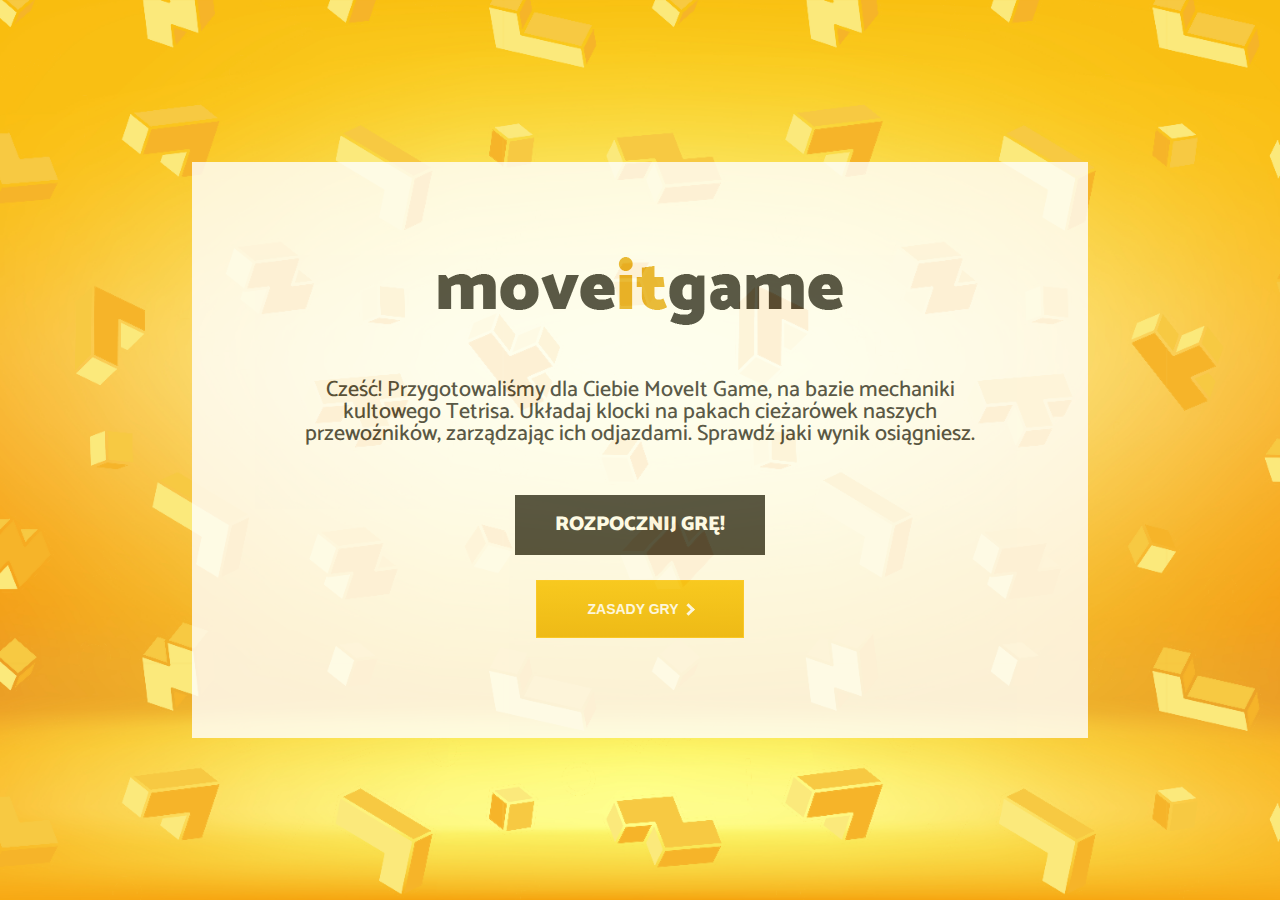
<file: index.html>
<!DOCTYPE html>
<html lang="en">
  <head>
    <meta charset="UTF-8" />
    <meta name="viewport" content="width=device-width, initial-scale=1.0" />
    <meta http-equiv="X-UA-Compatible" content="ie=edge" />
    <title>MoveIt-Game</title>
    <link rel="stylesheet" href="./css/reset.css" />
    <link rel="stylesheet" href="./css/style.css" />
    <link rel="icon" type="image/png" href="./img/favicon.png" />
    <link
      href="https://fonts.googleapis.com/css?family=Catamaran:400,700,800,900&amp;subset=latin-ext"
      rel="stylesheet"
    />
  </head>

  <body>
    <div class="main-page">
      <div class="main-container">
        <div class="logo">
          <img src="./img/logo.png" alt="logo gry MoveIt" />
        </div>
        <div class="div"></div>
        <div class="game-description">
          <p class="paragraph-about-game">
            Cześć! Przygotowaliśmy dla Ciebie MoveIt Game, na bazie mechaniki kultowego Tetrisa. Układaj klocki na pakach cieżarówek naszych przewoźników, zarządzając ich odjazdami. Sprawdź jaki wynik osiągniesz.
          </p>
        </div>
        <div class="box-for-buttons">
          <a href="./game.html" class="start-game upper-case">rozpocznij grę!</a>
          <div class="box-for-add-buttons">
            <a href="instruction.html" class="ccc"><button class="add-button upper-case" >
              Zasady gry<i class="arrow right"></i>
            </button></a>
            
          </div>
        </div>
      </div>
    </div>
  </body>
</html>
</file>
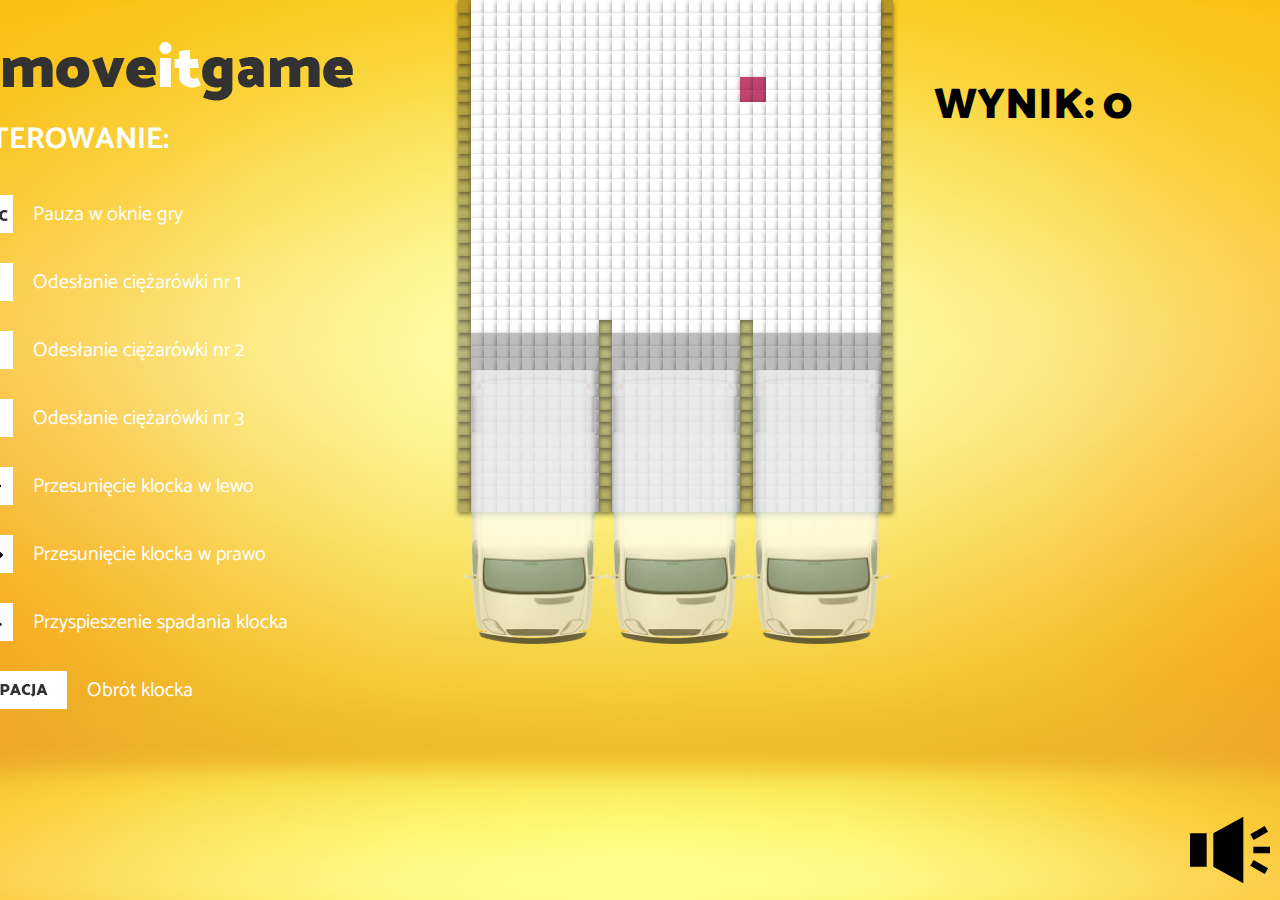
<file: game.html>
<!DOCTYPE html>
<html lang="pl">
  <head>
    <meta charset="UTF-8" />
    <meta name="viewport" content="width=device-width, initial-scale=1.0" />
    <meta http-equiv="X-UA-Compatible" content="ie=edge" />
    <title>MoveIt-Game</title>
    <link rel="stylesheet" href="./css/reset.css" />
    <link rel="stylesheet" href="./css/main.css" />
    <link rel="icon" type="image/png" href="./img/favicon.png" />
    <link
      href="https://fonts.googleapis.com/css?family=Catamaran:400,700,800,900&amp;subset=latin-ext"
      rel="stylesheet"
    />
    <link href="https://fonts.googleapis.com/css?family=ZCOOL+QingKe+HuangYou" rel="stylesheet">
  </head>

  <body>
    <div id="game" class="game">
      <div class="menu-container">
        <div class="logo-core"></div>
        <div class="instruction">
          <h1 class="instruction-title">STEROWANIE:</h1>
          <ul>
            <li>
              <img src="./img/esc.jpg" alt="esc" />
              <h4>Pauza w oknie gry</h4>
            </li>
            <li>
              <img src="./img/A.jpg" alt="A" />
              <h4>Odesłanie ciężarówki nr 1</h4>
            </li>
            <li>
              <img src="./img/s.jpg" alt="S" />
              <h4>Odesłanie ciężarówki nr 2</h4>
            </li>
            <li>
              <img src="./img/D.jpg" alt="D" />
              <h4>Odesłanie ciężarówki nr 3</h4>
            </li>
            <li>
              <img src="./img/leftarrow.jpg" alt="left arrow" />
              <h4>Przesunięcie klocka w lewo</h4>
            </li>
            <li>
              <img src="./img/rightarrow.jpg" alt="right arrow" />
              <h4>Przesunięcie klocka w prawo</h4>
            </li>
            <li>
              <img src="./img/downarrow.jpg" alt="down arrow" />
              <h4>Przyspieszenie spadania klocka</h4>
            </li>
            <li>
              <img src="./img/space.jpg" alt="Space" />
              <h4>Obrót klocka</h4>
            </li>
          </ul>
        </div>
      </div>
      <div class="music-button"></div>
      <div class="score">WYNIK: 0</div>
      <div class="game-display">
        <div class="board-with-trucks">
          <div id="board"></div>
          <div class="trucks">
            <div class="firstTruck truckPhantom"></div>
            <div class="timer-border one hidden"><div class="first-truck-timer-position hidden"></div></div>
            <div class="secondTruck truckPhantom"></div>
            <div class="timer-border two hidden"><div class="second-truck-timer-position hidden"></div></div>
            <div class="thirdTruck truckPhantom"></div>
            <div class="timer-border three hidden"><div class="third-truck-timer-position hidden"></div></div>
          </div>
        </div>
      </div>
    </div>
    <!-- <div class="hidden"> -->
    <div class="popup-body hidden">
      <div class="main-popup-container">
        <img src="./img/moveitgame.png" alt="logo gry MoveIt" />
        <h1 class="pause-game upper-case">Zatrzymanie gry</h1>
        <p class="paragraph-about-pause">Twoja rozgrywka została wstrzymana.</p>
        <p class="paragraph-about-pause">Wybierz jedną z poniższych opcji.</p>
        <div class="button-box">
          <a class="add-button upper-case" href="./index.html"
            >koniec gry<i class="arrow right"></i
          ></a>
          <a class="add-button upper-case" href="./game.html"
            >restart gry<i class="arrow right"></i
          ></a>
          <button class="add-button upper-case resume-game">
            powrót do gry <i class="arrow right"></i>
          </button>
        </div>
      </div>
    </div>
    <!-- </div> -->
    <!-- <div class="hidden"> -->
      <div class="popup-score hidden">
        <div class="main-popup-container-end">
          <!-- <img src="./img/logo_white.png" alt="logo gry MoveIt" /> -->
          <h1 class="upper-case end-game">game over!</h1>
          <h1 class="show-score end-game-2 upper-case"></h1>
          <form class="form-score">
            <div class="header-for-score">Dodaj swój rezultat do tablicy wyników!</div>
            <!-- <label for="name">Podaj imię: </label> -->
            <input class="input-button" type="text" placeholder="  Wpisz swoje imię..." name="name">
            <input class="submit-button" type="submit" value="Wyślij">
          </form>
          <p class="last-scorse-header result-score"></p>
          <p class="last-scorse-header-2">3 Najlepsze wyniki w MoveIt Game:</p>
          <ul class="last-scores">
            <li class="first-score"></li>
            <li class="second-score"></li>
            <li class="third-score"></li>
          </ul>
          <div class="button-box-end">
              <a class="add-button upper-case " href="./index.html"
                >koniec gry<i class="arrow right"></i
              ></a>
              <a class="add-button upper-case " href="./game.html"
                >restart gry<i class="arrow right"></i
              ></a>
            </div>
        </div>
      </div>
      <!-- </div> -->
      <!-- <div class="text-about-truck-time"><p>Ciężarówka przewozi ładunek.</p></div> -->
    <script src="./js/utils.js"></script>
    <script src="./js/tetris.js"></script>
    <script src="./js/bricks.js"></script>
    <script src="./js/trucks.js"></script>
  </body>
</html>
</file>
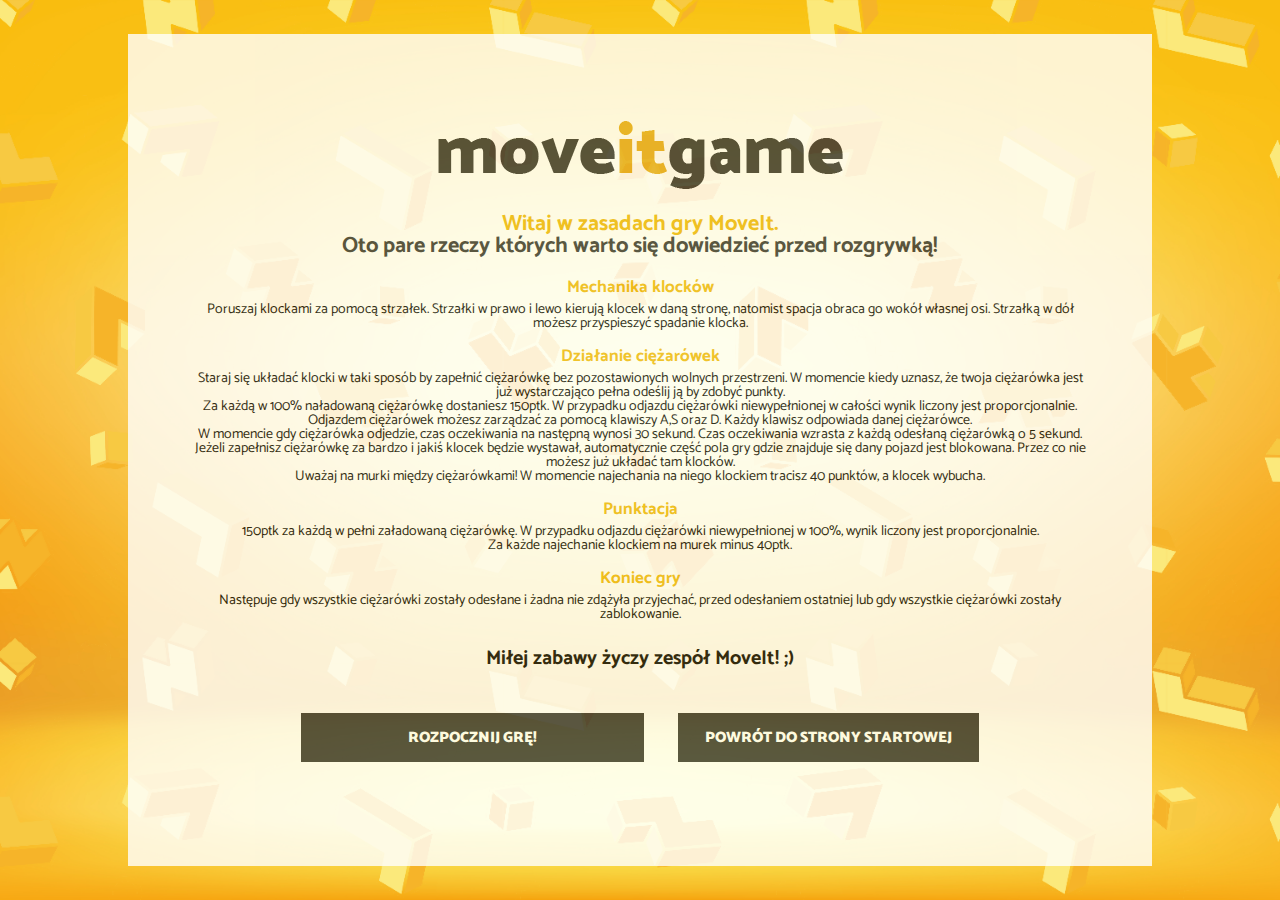
<file: instruction.html>
<!DOCTYPE html>
<html lang="en">
  <head>
    <meta charset="UTF-8" />
    <meta name="viewport" content="width=device-width, initial-scale=1.0" />
    <meta http-equiv="X-UA-Compatible" content="ie=edge" />
    <title>MoveIt-Game</title>
    <link rel="stylesheet" href="./css/reset.css" />
    <link rel="stylesheet" href="./css/instruction.css" />
    <link rel="icon" type="image/png" href="./img/favicon.png" />
    <link
      href="https://fonts.googleapis.com/css?family=Catamaran:400,700,800,900&amp;subset=latin-ext"
      rel="stylesheet"
    />
  </head>

  <body>
    <div class="main-page">
      <div class="main-container">
        <div class="logo">
          <img src="./img/logo.png" alt="logo gry MoveIt" />
        </div>
        <div class="div"></div>
        <div class="game-description">
          <p class="paragraph-about-game">
           <span>Witaj w zasadach gry MoveIt.</span><br> Oto pare rzeczy których warto się dowiedzieć przed rozgrywką!
          </p>
          <h2>Mechanika klocków</h2>

            <p>Poruszaj klockami za pomocą strzałek. Strzałki w prawo i lewo kierują klocek w daną stronę, natomist spacja obraca go wokół własnej osi. Strzałką w dół możesz przyspieszyć spadanie klocka.</p>
           
            <h2>Działanie ciężarówek</h2>

            <p>Staraj się układać klocki w taki sposób by zapełnić ciężarówkę bez pozostawionych wolnych przestrzeni. W momencie kiedy uznasz, że twoja ciężarówka jest już wystarczająco pełna odeślij ją by zdobyć punkty.<br>
            Za każdą w 100% naładowaną ciężarówkę dostaniesz 150ptk. W przypadku odjazdu ciężarówki niewypełnionej w całości wynik liczony jest proporcjonalnie.
            Odjazdem ciężarówek możesz zarządzać za pomocą klawiszy A,S oraz D. Każdy klawisz odpowiada danej ciężarówce.<br> W momencie gdy ciężarówka odjedzie, czas oczekiwania na następną wynosi 30 sekund.
            Czas oczekiwania wzrasta z każdą odesłaną ciężarówką o 5 sekund. Jeżeli zapełnisz ciężarówkę za bardzo i jakiś klocek będzie wystawał, automatycznie część pola gry gdzie znajduje się dany pojazd jest blokowana. 
            Przez co nie możesz już układać tam klocków.
            <br>Uważaj na murki między ciężarówkami! W momencie najechania na niego klockiem tracisz 40 punktów, a klocek wybucha.</p>

            <h2>Punktacja</h2>

            <p>150ptk za każdą w pełni załadowaną ciężarówkę. W przypadku odjazdu ciężarówki niewypełnionej w 100%, wynik liczony jest proporcjonalnie.<br>
            Za każde najechanie klockiem na murek minus 40ptk.</p>

            <h2>Koniec gry</h2>

            <p>Następuje gdy wszystkie ciężarówki zostały odesłane i żadna nie zdążyła przyjechać, przed odesłaniem ostatniej lub gdy wszystkie ciężarówki zostały zablokowanie.</p>
            
            <h3>Miłej zabawy życzy zespół MoveIt! ;) </h2>
        </div>
        <div class="box-for-buttons">
          <a href="./game.html" class="start-game upper-case" >rozpocznij grę! </a>
          <a href="index.html" class="start-game-two upper-case ">powrót do strony startowej </a>
        </div>
        
      </div>
    </div>
  </body>
</html>
</file>
<file: css/style.css>
* {
    box-sizing: border-box;
}

html{
    font-family: 'Catamaran', sans-serif;
}

.logo {
    background-color: #fff;
    padding-bottom: 50px;
}

.main-page {
    height: 100vh;
    width: 100vw;
    background: url('../img/backgroundgame.png') no-repeat  center;
    background-size: cover;
    display: flex;
    align-items: center;
} 

.main-container {
    margin: 0 auto;
    padding: 0 7%;
    width: 60%;
    height: 35vw;
    background: #fff;
    opacity: 0.8;
    display: flex;
    flex-direction:column;
    justify-content: center;
    align-items: center;
}

.upper-case {
    text-transform: uppercase;
}

.paragraph-about-game {
    font-size: 22px;
    color:  #323232;
    font-weight: 500;
    text-align: center;
    padding: 0 20px 30px 20px;
}

.add-button {
    border: 1px #fcc61e solid;
    background: linear-gradient(#f8c512, #edb60d);
    font-size: 14px;
    color: #fff;
    font-weight: 800;
    padding: 20px 50px 20px 50px;
    margin: 5px;
    cursor:pointer;
    transition: all 0.05s;
}

.add-button:hover {
    background: #ff8c0a;
}

.start-game {
    font-size: 20px;
    background-color: #323232;
    color: #fff;
    font-weight: 900;
    border: none;
    padding: 20px 40px 20px 40px;
    margin: 20px 0;
    cursor:pointer;
    transition: all 0.5s;
    text-decoration: none;
    text-align: center;
}


.box-for-buttons {
    display: flex;
    flex-direction: column;
    justify-items: center;
    align-items: center;
}

.start-game:hover {
    background: #050505;

}




i {
  border: solid #fff;
  border-width: 0 3px 3px 0;
  display: inline-block;
  padding: 3px;
}

.right {
  transform: rotate(-45deg);
}

.arrow {
    margin-left: 5px;
}


@media (max-width: 1310px) {

    .main-container {
        padding: 0 5%;
        width: 70%;
        height: 45vw;
    }
}


@media (max-width: 900px) {

    .start-game {
        display: none;
    }

    .add-button {
        display: none;
    }

    .main-container {
        padding: 0 5%;
        width: 80%;
        height: 70vw;
    }
}

@media (max-width: 550px) {
    .logo img{
        padding: 0 10px;
        width: 100%;
        margin-top: 50px;
    }
}

@media (max-width: 430px) {
        .paragraph-about-game  {
            /* margin-bottom: 90px; */
        }

        .main-container {
            height: 100vw;
            width: 80%;

        }

        .main-page {
            height: 100vh;
            width: 100vw;
            background: url('../img/backgroundgame.png') no-repeat  center;
            background-size: cover;
            display: block;
            padding-top: 50px;
        } 
}
</file>
<file: css/main.css>
* {
  box-sizing: border-box;
}

html {
  font-family: 'Catamaran', sans-serif;
}

#game {
  background: url('../img/nackground.png') no-repeat center;
}

body {
  margin: 0;
}

.score {
  font-weight: 1000;
  font-size: 43px;
  position: absolute;
  top: 85px;
  left: 73%;
}

.menu-container {
  height: 100vh;
  width: 28vw;
  display: flex;
  justify-content: center;
  align-items: center;
  left: 0;
  top: 0;
  flex-direction: column;
  margin-right: 100px;
  background: url('../img/logo_white.png') no-repeat left 33% bottom 95%;
  ;
}

.instruction {
  width: 409px;
  height: 700px;
}

.instruction-title {
  color: white;
  font-size: 30px;
  font-weight: bold;
  padding-bottom: 40px;
}

.instruction>ul>li>h4 {
  font-size: 20px;
  padding-top: 10px;
  padding-left: 20px;
  color: white;
}

.instruction>ul>li {
  display: flex;
  padding-bottom: 30px;
}

.logo {
  width: 300px;
  height: 100px;
  background-color: darkblue;
}

.game {
  background-color: lightgray;
  display: flex;
  justify-content: flex-start;
  min-height: 100vh;
}

.row {
  display: flex;
}

.cell {
  width: 1vw;
  height: 1vw;
  /* border: 1px solid white;
  margin: 0.4vw; */
  box-shadow: 0 2px 5px rgba(0, 0, 0, 0.5);
  transition: background-color 0.01s;
  background: white;
}

.game-display {
  display: flex;
  flex-direction: column;
}

.trucks {
  position: absolute;
  bottom: -132px;
  display: flex;
  width: 100%;
  overflow: visible;
  justify-content: space-around;
  padding: 0 5px;
}

.truckPhantom {
  background: url('../img/paka.png');
  background-position: center bottom;
  background-repeat: no-repeat;
  background-size: contain;
  height: 600px;
  width: 10vw;
  opacity: 0.7;
  flex-basis: 34%;
}

.truck-one {
  background-color: darkblue;
}

.truck {
  background-color: rgb(189, 189, 189);
}
.first-truck-timer-position{
}
.second-truck-timer-position{
}
.third-truck-timer-position{
}
.timer-border{
  display: flex;
  justify-content: center;
  align-items: center;
  font-family: 'ZCOOL QingKe HuangYou', cursive;
  font-size: 4rem;
  position: absolute;
  left: 60px;
  bottom: 200px;
  width: 100px;
  height: 100px;
  border-radius: 50%;
  border: 5px solid black;
  background-color: white;
  opacity: 1;
  transition: all 1s;
}
.one{
  left: 60px;
  bottom: 200px;
}
.two{
  left: 275px;
  bottom: 200px;
}
.three{
  left: 485px;
  bottom: 200px;
}
.brick {
  background-color: red;
}

.blocked {
  background-color: rgba(39, 39, 39, 0.322) !important;
}

.wall {
  box-shadow: 0 2px 5px rgba(0, 0, 0, 0.5);
  transition: background-color 0.001s;
  background: rgb(67, 124, 240);
}

.brick {
  background-color: rgb(214, 30, 184);
}

.logo-core {
  background-color: #fff;
  padding-bottom: 50px;
}

.popup-game-over {
  height: 100vh;
  width: 100vw;
  display: flex;
  flex-direction: column;
  justify-content: center;
  align-items: center;
  position: absolute;
  top: 0;
  left: 0;
  background-color: rgb(0, 0, 0);
  transition: all 1s;
}

.popup-game-over h1 {
  font-size: 10rem;
  color: rgb(255, 255, 255);
}

.popup-body {
  height: 100vh;
  width: 100vw;
  background: url('../img/nackground.png') no-repeat center;
  background-size: cover;
  display: flex;
  align-items: center;
  position: absolute;
  top: 0;
  left: 0;
  transition: all 1s;
  background-color: RGBA(255, 255, 255, 0.4);
}

.paragraph-about-gameover {
  margin: 10px;
}

.popup-score {
  height: 100vh;
  width: 100vw;
  background: url('../img/nackground.png') no-repeat center;
  background-size: cover;
  display: flex;
  align-items: center;
  position: absolute;
  top: 0;
  left: 0;
  transition: all 1s;
  background-color: RGBA(255, 255, 255, 0.4);
}

.main-popup-container {
  margin: 0 auto;
  background: url('../img/apla.png') no-repeat center;
  background-size: cover;
  height: 80vh;
  width: 65vw;
  padding: 0 100px 0 100px;
  display: flex;
  flex-direction: column;
  justify-content: center;
  align-items: center;
}

.main-popup-container-end {
  margin: 0 auto;
  background: url('../img/gameover_tlo_black.png') no-repeat center;
  background-size: cover;
  height: 80vh;
  width: 65vw;
  padding: 0 100px 0 100px;
  display: flex;
  flex-direction: column;
  justify-content: center;
  align-items: center;
}

/* .text-about-truck-time {
  font-size: 30px;
  position: absolute;
  top: 300px;
  left: 625px;
  background-color: RGBA(255, 255, 255, 0.4);
  width: 200px;
  text-align: center;
  padding: 5px;
} */

.pause-game {
  font-size: 50px;
  font-weight: 800;
  margin: 70px 10px 70px 10px;
  color: #323232;
}

.end-game-2 {
  font-size: 45px;
  font-weight: 800;
  margin: 40px 10px 40px 10px;
  color: #f8c512;
}

.end-game {
  font-size: 50px;
  font-weight: 800;
  margin: 40px 10px 0px 10px;
  color: #fff;
}

.upper-case {
  text-transform: uppercase;
}

a {
  text-decoration: none;
  color: #fff;
}

.paragraph-about-pause {
  font-size: 24px;
  font-weight: 500;
  text-align: center;
  padding: 0 20px;
  color: #323232
}

.add-button {
  border: 1px #fcc61e solid;
  background: linear-gradient(#f8c512, #edb60d);
  font-size: 18px;
  color: #fff;
  font-weight: 800;
  padding: 20px 50px 20px 50px;
  margin: 5px;
  cursor: pointer;
  transition: all 0.05s;
}

.resume-game {
  background: #323232;
}

.add-button:hover {
  background: #ff8c0a;
}

.submit-button {
  border: 1px #323232 solid;
  background-color: #fcc61e;
  font-size: 10px;
  color: #fff;
  font-weight: 800;
  padding: 4px 15px;
  margin: 5px;
  cursor: pointer;
  transition: all 0.05s;
  width: 40%;
  height: 30px;
  font-size: 14px;
}

.header-for-score {
  font-size: 30px;
  color: #fff;
  margin-bottom: 15px;
}

.input-button {
  height: 30px;
  font-size: 14px;
  margin-left: 20px;
}

.button-box {
  padding-top: 60px;
  width: 80%;
}

.button-box-end {
  padding-top: 60px;
  display: flex;
  flex-direction: row;
  justify-content: center;
  flex-wrap: wrap;
  width: 60%;
  align-items: center;
}

i {
  border: solid #fff;
  border-width: 0 3px 3px 0;
  display: inline-block;
  padding: 3px;
}

.right {
  transform: rotate(-45deg);
}

.arrow {
  margin-left: 5px;
}

.hidden {
  top: -100%;
  opacity: 0;
}

.form-score {
  margin-bottom: 20px;
  display: flex;
  flex-direction: row;
  justify-content: center;
  flex-wrap: wrap;
  width: 60%;
  align-items: center;
}

.last-scorse-header {
  color: #f8c512;
  margin: 10px 0 10px 0;
  font-size: 20px;
  font-weight: 800;
}

.last-scorse-header-2 {
  color: #fff;
  margin: 10px 0 10px 0;
  font-size: 20px;
  font-weight: 800;
}

.last-scores {
  text-align: left;
}

.last-scores li {
  color: #fff;
  font-size: 20px;
  margin-bottom: 10px;
}

.board-with-trucks {
  position: relative;
}
.music-button{
  width: 80px;
  height: 80px;
  background-image: url("../img/audio-on.svg");
  background-size: cover;
  position: absolute;
  bottom: 10px;
  right: 10px;
  transition: all 0.5s;
}
.music-button:hover{
  opacity: 0.5;
}
.off{
  background-image: url("../img/audio-off.svg");
}
.shake-animation{
  animation: shake 0.82s cubic-bezier(.36,.07,.19,.97) both;
}
@keyframes shake {
  10%, 90% {
    transform: translate3d(-1px, 0, 0);
  }

  20%, 80% {
    transform: translate3d(2px, 0, 0);
  }

  30%, 50%, 70% {
    transform: translate3d(-4px, 0, 0);
  }

  40%, 60% {
    transform: translate3d(4px, 0, 0);
  }
}
</file>
<file: css/instruction.css>
* {
    box-sizing: border-box;
}

html{
    font-family: 'Catamaran', sans-serif;
}

.logo {
    background-color: #fff;
    padding-bottom: 20px;
}

.main-page {
    height: 100vh;
    width: 100vw;
    background: url('../img/backgroundgame.png') no-repeat  center;
    background-size: cover;
    display: flex;
    align-items: center;
} 

.main-container {
    margin: 0 auto;
    padding: 0 7%;
    width: 70vw;
    height: 45vw;
    background: #fff;
    opacity: 0.8;
    display: flex;
    flex-direction:column;
    justify-content: center;
    align-items: center;
}

.upper-case {
    text-transform: uppercase;
}

.paragraph-about-game {
    font-size: 28px;
    color:  #323232;
    text-align: center;
    padding: 0 10px 10px 10px;
    font-weight: bold;

}

h2{
    font-weight: bold;
    font-size: 22px;
    text-align: center;
    padding-top: 30px;
    padding-bottom: 10px;
    color: #edb60d;
    
}
 
span {
    color:  #edb60d;
    
}
p{
    text-align: center;
    font-size: 18px;
}


.start-game {
    font-size: 20px;
    background-color: #323232;
    color: #fff;
    font-weight: 900;
    border: none;
    padding: 20px 110px 20px 110px;
    margin: 20px 20px;
    cursor:pointer;
    transition: all 0.5s;
    text-decoration: none;
    text-align: center;
}

.start-game-two {
    font-size: 20px;
    background-color: #323232;
    color: #fff;
    font-weight: 900;
    border: none;
    padding: 20px 30px 20px 30px;
    margin: 20px 20px;
    cursor:pointer;
    transition: all 0.5s;
    text-decoration: none;
    text-align: center;
}


.box-for-buttons {
    display: flex;
    justify-items: center;
    align-items: center;
}

.start-game:hover {
    background: #050505;
    

}

i {
  border: solid #fff;
  border-width: 0 3px 3px 0;
  display: inline-block;
  padding: 1%;
}



h3{
    font-weight: bold;
    font-size: 25px;
    text-align: center;
    padding-top: 3%;
    padding-bottom: 3%;
    color: #050505;
    
}
.upper-case:hover {
    background: black;
}

@media (max-width: 1800px) {

    .paragraph-about-game {
        font-size: 25px;
        padding: 0 8px 8px 8px;
    }

    h2{
        font-size: 20px;
        padding-top: 30px;
        padding-bottom: 10px;
        
    }
    p{

        font-size: 17px;
    }
    
    .main-container {
        padding: 0 5%;
        width: 75vw;
        height: 50vw;
        opacity: 0.8;
       
    }
    .start-game {
        font-size: 20px;
        font-weight: 900;
        padding: 20px 110px 20px 110px;
        margin: 20px 20px;
        
    }
    
    .start-game-two {
        font-size: 20px;
        font-weight: 900;
        padding: 20px 30px 20px 30px;
        margin: 20px 20px;
        
    }
    h3{
        font-size: 22px;
        
    }

}
@media (max-width: 1560px) {
    .main-container {
        padding: 0 5%;
        width: 80vw;
        height: 60vw;
        opacity: 0.8;
       
    }

}


@media (max-width: 1360px){
        
    .main-container {
            height: 65vw;
           
        }
        
        .paragraph-about-game {
            font-size: 22px;
            padding: 0 5px 5px 5px;
        }
    
        h2{
            font-size: 17px;
            padding-top: 17px;
            padding-bottom: 7px;
            
        }
        p{
    
            font-size: 14px;
        }

        h3{
            font-size: 20px;
            
        }
        
        .start-game {
            font-size: 15px;
            font-weight: 900;
            padding: 17px 107px 17px 107px;
            margin: 17px 17px;
            
        }
        
        .start-game-two {
            font-size: 15px;
            font-weight: 900;
            padding: 17px 27px 17px 27px;
            margin: 17px 17px;
            
        }

    }


    @media (max-width: 1130px){
        .start-game {
            font-size: 15px;
            font-weight: 900;
            padding: 10px 100px 10px 100px;
            margin: 17px 17px;
            
        }
        
        .start-game-two {
            font-size: 15px;
            font-weight: 900;
            padding: 10px 30px 10px 30px;
            margin: 17px 17px;
            
        }

        .main-container {
            padding: 0 3%;
            width: 80vw;
            height: 70vw;
            
           
        }

        .paragraph-about-game {
            font-size: 20px;
            padding: 0 5px 5px 5px;
        }
    
        h2{
            font-size: 15px;
            padding-top: 15px;
            padding-bottom: 5px;
            
        }
        p{
    
            font-size: 12px;
        }
        



    }
</file>
